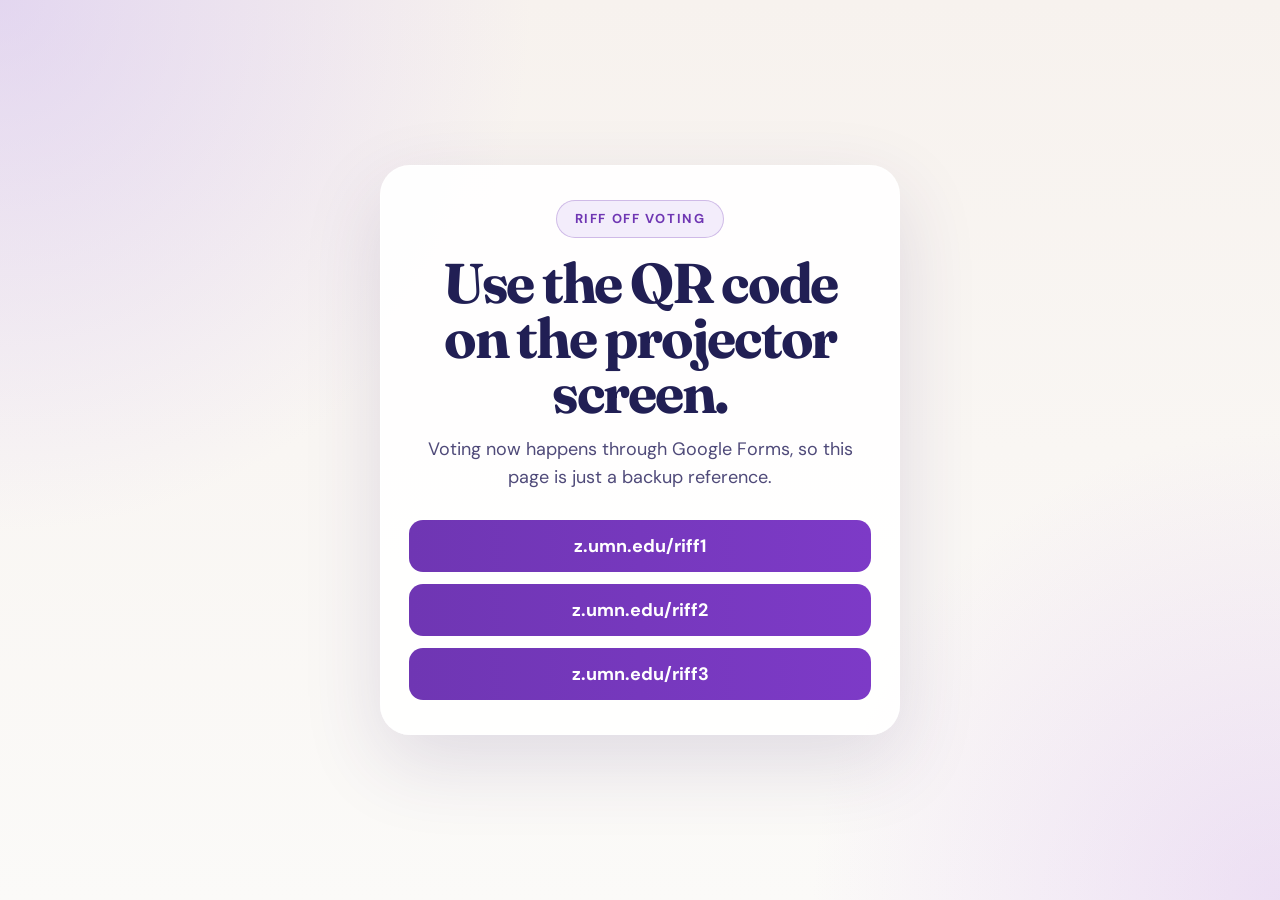
<file: vote.html>
<!DOCTYPE html>
<html lang="en">
<head>
    <meta charset="UTF-8">
    <meta name="viewport" content="width=device-width, initial-scale=1.0">
    <title>Riff Off Voting</title>
    <link rel="preconnect" href="https://fonts.googleapis.com">
    <link rel="preconnect" href="https://fonts.gstatic.com" crossorigin>
    <link href="https://fonts.googleapis.com/css2?family=DM+Sans:wght@400;500;700;800&family=Fraunces:opsz,wght@9..144,600;9..144,700&display=swap" rel="stylesheet">
    <style>
        * {
            box-sizing: border-box;
        }

        html,
        body {
            margin: 0;
            min-height: 100%;
        }

        body {
            min-height: 100vh;
            display: flex;
            align-items: center;
            justify-content: center;
            padding: 20px;
            font-family: "DM Sans", sans-serif;
            color: #211f54;
            background:
                radial-gradient(circle at top left, rgba(203, 181, 242, 0.45), transparent 34%),
                radial-gradient(circle at bottom right, rgba(195, 146, 231, 0.26), transparent 30%),
                linear-gradient(180deg, #f7f2ee 0%, #fbfaf8 100%);
        }

        .card {
            width: min(100%, 520px);
            padding: 34px 28px;
            border: 1px solid rgba(255, 255, 255, 0.7);
            border-radius: 30px;
            background: rgba(255, 255, 255, 0.9);
            box-shadow: 0 28px 80px rgba(66, 39, 110, 0.14);
            text-align: center;
        }

        .eyebrow {
            display: inline-flex;
            align-items: center;
            justify-content: center;
            min-height: 38px;
            margin-bottom: 18px;
            padding: 8px 18px;
            border: 1px solid rgba(111, 54, 179, 0.28);
            border-radius: 999px;
            background: rgba(242, 235, 251, 0.9);
            color: #6f36b3;
            font-size: 13px;
            font-weight: 700;
            letter-spacing: 0.12em;
            text-transform: uppercase;
        }

        h1 {
            margin: 0;
            font-family: "Fraunces", serif;
            font-size: clamp(38px, 10vw, 56px);
            line-height: 0.98;
            letter-spacing: -0.04em;
        }

        p {
            margin: 16px 0 0;
            font-size: 18px;
            line-height: 1.55;
            color: #4f4a79;
        }

        .links {
            display: grid;
            gap: 12px;
            margin-top: 28px;
        }

        a {
            display: block;
            padding: 14px 16px;
            border-radius: 14px;
            background: linear-gradient(90deg, #6f36b3 0%, #7d3ac7 100%);
            color: #fff;
            font-size: 18px;
            font-weight: 700;
            text-decoration: none;
        }
    </style>
</head>
<body>
    <main class="card">
        <div class="eyebrow">Riff Off Voting</div>
        <h1>Use the QR code on the projector screen.</h1>
        <p>Voting now happens through Google Forms, so this page is just a backup reference.</p>
        <div class="links">
            <a href="https://z.umn.edu/riff1">z.umn.edu/riff1</a>
            <a href="https://z.umn.edu/riff2">z.umn.edu/riff2</a>
            <a href="https://z.umn.edu/riff3">z.umn.edu/riff3</a>
        </div>
    </main>
</body>
</html>
</file>
